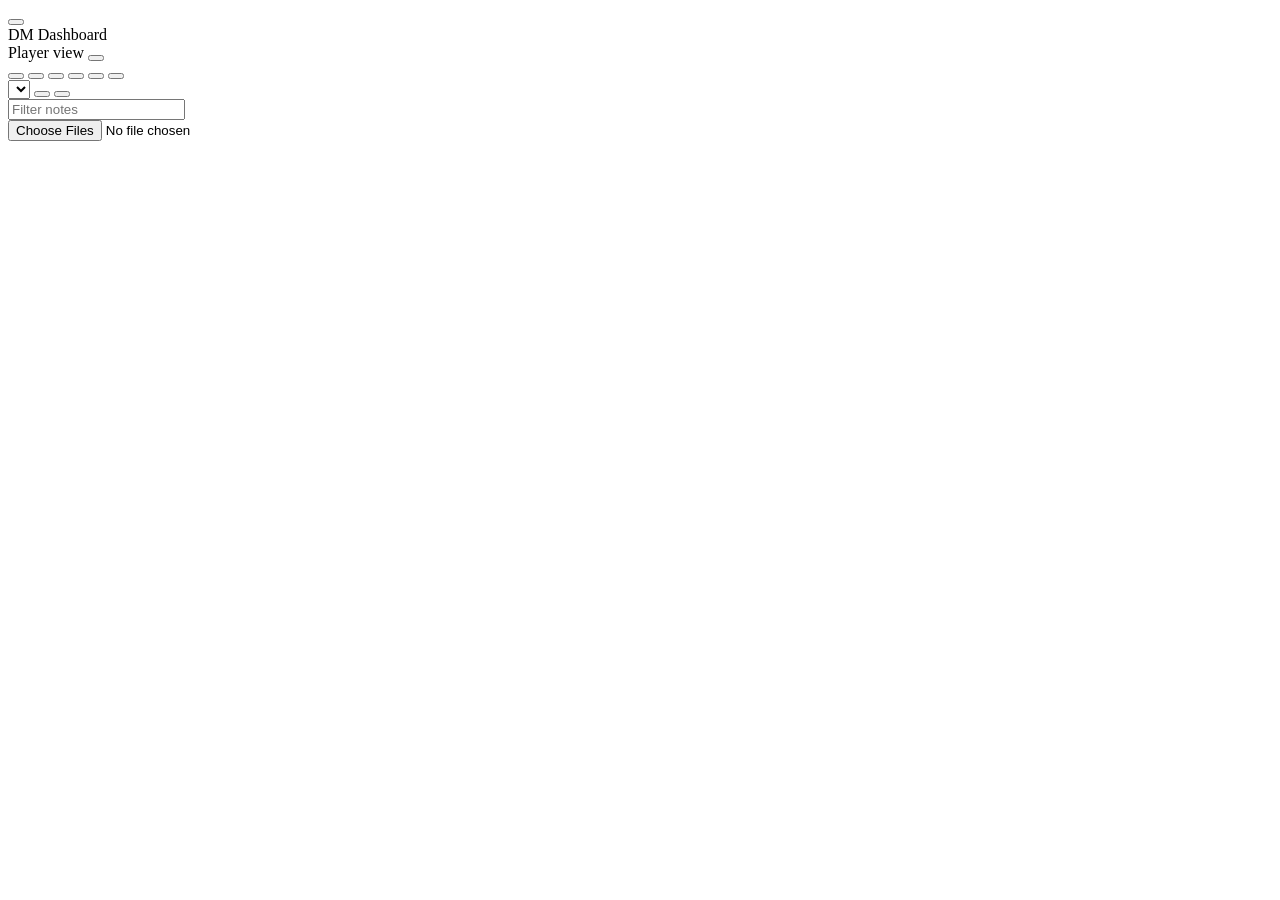
<file: src/index.html>
<!doctype html>
<html lang="en">
<head>
<meta charset="utf-8">
<meta name="viewport" content="width=device-width, initial-scale=1">
<title>DM Dashboard</title>
<style>/*__STYLES__*/</style>
</head>
<body>
<div id="app">
  <header class="topbar">
    <button class="btn icon mobile-only" id="btnSide" title="Menu"></button>
    <div class="brand"><div class="dot"></div><span id="brandName">DM Dashboard</span></div>
    <span class="player-banner">Player view</span>
    <button class="btn search-trigger" id="btnSearch" title="Search everything (Ctrl+K)"></button>
    <div class="spacer"></div>
    <div class="nowplaying" id="nowPlaying"></div>
    <button class="btn icon" id="btnStopAll" title="Stop all sound"></button>
    <button class="btn icon" id="btnScreen" title="Player screen: show images and maps on a projector or second display"></button>
    <button class="btn icon" id="btnPlayer" title="Player view: hide DM secrets (Ctrl+.)"></button>
    <button class="btn icon" id="btnTheme" title="Light / dark"></button>
    <button class="btn icon" id="btnRight" title="Show / hide combat, dice and notes panel"></button>
    <a class="btn icon" id="btnMaps" href="battlemap.html" target="_blank" rel="noopener" title="Battle Map Maker (opens in a new tab)"></a>
    <button class="btn icon" id="btnHelp" title="Keyboard shortcuts (?)"></button>
  </header>
  <div class="main">
    <aside class="sidebar">
      <div class="campaign-row">
        <select id="campaignSel" title="Campaign"></select>
        <button class="btn icon" id="btnResync" title="Re-import this vault (pick up your latest edits)"></button>
        <button class="btn icon" id="btnImport" title="Import an Obsidian vault"></button>
      </div>
      <nav class="nav" id="nav"></nav>
      <div class="tree-head"><input type="search" id="treeFilter" placeholder="Filter notes"></div>
      <div class="tree" id="tree"></div>
    </aside>
    <section class="center">
      <div class="tabs" id="tabs"></div>
      <div class="view" id="view"></div>
    </section>
    <aside class="rightpanel">
      <div class="rp-tabs" id="rpTabs"></div>
      <div class="rp-body" id="rpBody"></div>
    </aside>
  </div>
</div>
<div class="toast-wrap" id="toasts"></div>
<input type="file" id="dirInput" webkitdirectory directory multiple class="hidden">
<script>/*__MARKED__*/</script>
<script>/*__VAULT__*/</script>
<script>/*__APP__*/</script>
</body>
</html>
</file>
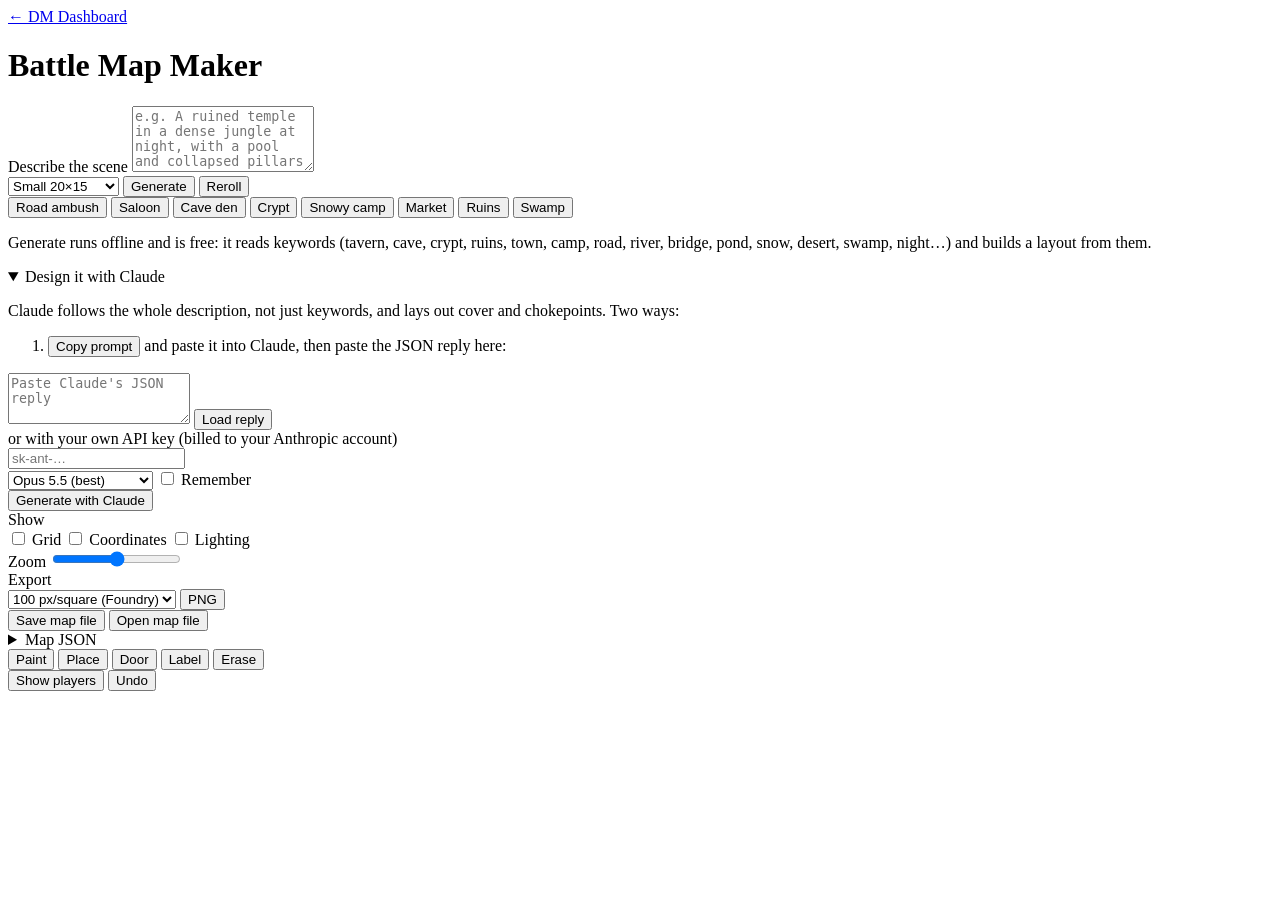
<file: src/battlemap.html>
<!doctype html>
<html lang="en">
<head>
<meta charset="utf-8">
<meta name="viewport" content="width=device-width, initial-scale=1">
<title>Battle Map Maker</title>
<style>/*__STYLES__*/</style>
</head>
<body>
<header class="bar">
  <a class="back" id="backLink" href="./">&larr; DM Dashboard</a>
  <h1>Battle Map Maker</h1>
  <div class="spacer"></div>
  <span class="title" id="mapTitle"></span>
  <span class="meta" id="mapMeta"></span>
</header>
<div class="layout">
  <aside class="panel">
    <section>
      <label class="lbl" for="desc">Describe the scene</label>
      <textarea id="desc" rows="4" placeholder="e.g. A ruined temple in a dense jungle at night, with a pool and collapsed pillars"></textarea>
      <div class="row">
        <select id="size" title="Map size">
          <option value="small">Small 20×15</option>
          <option value="medium">Medium 30×20</option>
          <option value="large">Large 40×28</option>
        </select>
        <button class="btn primary" id="btnGen">Generate</button>
        <button class="btn" id="btnReroll" title="Same description, new layout">Reroll</button>
      </div>
      <div class="examples">
        <button class="chip" data-example="Forest road ambush at dusk, a merchant wagon stopped by a fallen log, a stream and a bridge">Road ambush</button>
        <button class="chip" data-example="Crowded frontier saloon with a long bar and a kitchen out back">Saloon</button>
        <button class="chip" data-example="Wendigo den: a cave with a pool, bones everywhere">Cave den</button>
        <button class="chip" data-example="Old crypt beneath a temple, rows of sarcophagi">Crypt</button>
        <button class="chip" data-example="Bandit camp in a snowy pine forest at night">Snowy camp</button>
        <button class="chip" data-example="Village market square with a fountain">Market</button>
        <button class="chip" data-example="Overgrown ruins in a dense forest with a pond">Ruins</button>
        <button class="chip" data-example="Misty swamp with a rotting boardwalk trail">Swamp</button>
      </div>
      <p class="hint">Generate runs offline and is free: it reads keywords (tavern, cave, crypt, ruins, town, camp, road, river, bridge, pond, snow, desert, swamp, night…) and builds a layout from them.</p>
    </section>

    <details class="box" id="claudeBox" open>
      <summary>Design it with Claude</summary>
      <p class="hint">Claude follows the whole description, not just keywords, and lays out cover and chokepoints. Two ways:</p>
      <ol class="steps">
        <li><button class="btn" id="btnCopyPrompt">Copy prompt</button> and paste it into Claude, then paste the JSON reply here:</li>
      </ol>
      <textarea id="pasteJson" rows="3" placeholder="Paste Claude's JSON reply"></textarea>
      <button class="btn" id="btnPasteApply">Load reply</button>
      <div class="sep">or with your own API key (billed to your Anthropic account)</div>
      <input type="password" id="apiKey" placeholder="sk-ant-…" autocomplete="off">
      <div class="row">
        <select id="model" title="Model">
          <option value="claude-opus-5-5">Opus 5.5 (best)</option>
          <option value="claude-sonnet-5-5">Sonnet 5.5</option>
          <option value="claude-haiku-5-5">Haiku 5.5 (cheapest)</option>
        </select>
        <label class="check"><input type="checkbox" id="rememberKey"> Remember</label>
      </div>
      <button class="btn primary wide" id="btnAsk">Generate with Claude</button>
    </details>

    <section>
      <div class="lbl">Show</div>
      <div class="row wrap">
        <label class="check"><input type="checkbox" id="opt-grid"> Grid</label>
        <label class="check"><input type="checkbox" id="opt-coords"> Coordinates</label>
        <label class="check"><input type="checkbox" id="opt-lighting"> Lighting</label>
      </div>
      <label class="lbl" for="zoom">Zoom</label>
      <input type="range" id="zoom" min="0" max="80" step="2" title="Left end fits the window">
    </section>

    <section>
      <div class="lbl">Export</div>
      <div class="row">
        <select id="pngPx" title="Pixels per square">
          <option value="70">70 px/square (Roll20)</option>
          <option value="100" selected>100 px/square (Foundry)</option>
          <option value="140">140 px/square (print/TV)</option>
        </select>
        <button class="btn" id="btnPng">PNG</button>
      </div>
      <div class="row">
        <button class="btn" id="btnJson">Save map file</button>
        <button class="btn" id="btnOpen">Open map file</button>
        <input type="file" id="fileIn" accept=".json,application/json" hidden>
      </div>
    </section>

    <details class="box" id="jsonBox">
      <summary>Map JSON</summary>
      <textarea id="jsonText" rows="12" spellcheck="false"></textarea>
      <button class="btn" id="btnJsonApply">Apply edits</button>
    </details>
  </aside>
  <main class="stage">
    <div class="toolbar">
      <button class="btn" data-tool="paint" title="Paint terrain by dragging">Paint</button>
      <button class="btn" data-tool="place" title="Click to place an object">Place</button>
      <button class="btn" data-tool="door" title="Click a grid line to add a door">Door</button>
      <button class="btn" data-tool="label" title="Click to add a label">Label</button>
      <button class="btn" data-tool="erase" title="Click an object, door or painted spot to remove it">Erase</button>
      <span id="paintOpts" hidden><select id="brushTerrain"></select> <label class="check">Brush <input type="range" id="brushSize" min="0.5" max="4" step="0.5" value="1.5"></label></span>
      <span id="placeOpts" hidden><select id="placeType"></select> <select id="placeRot" title="Rotation"><option value="0">0°</option><option value="90">90°</option><option value="180">180°</option><option value="270">270°</option></select></span>
      <div class="spacer"></div>
      <button class="btn" id="btnPlayers" title="Show this map on the player screen (projector or second display)">Show players</button>
      <button class="btn" id="btnUndo" title="Undo (Ctrl+Z)">Undo</button>
    </div>
    <div class="mapwrap" id="mapwrap"><div id="map"></div></div>
  </main>
</div>
<div class="toast" id="toast"></div>
<script>/*__APP__*/</script>
</body>
</html>
</file>
